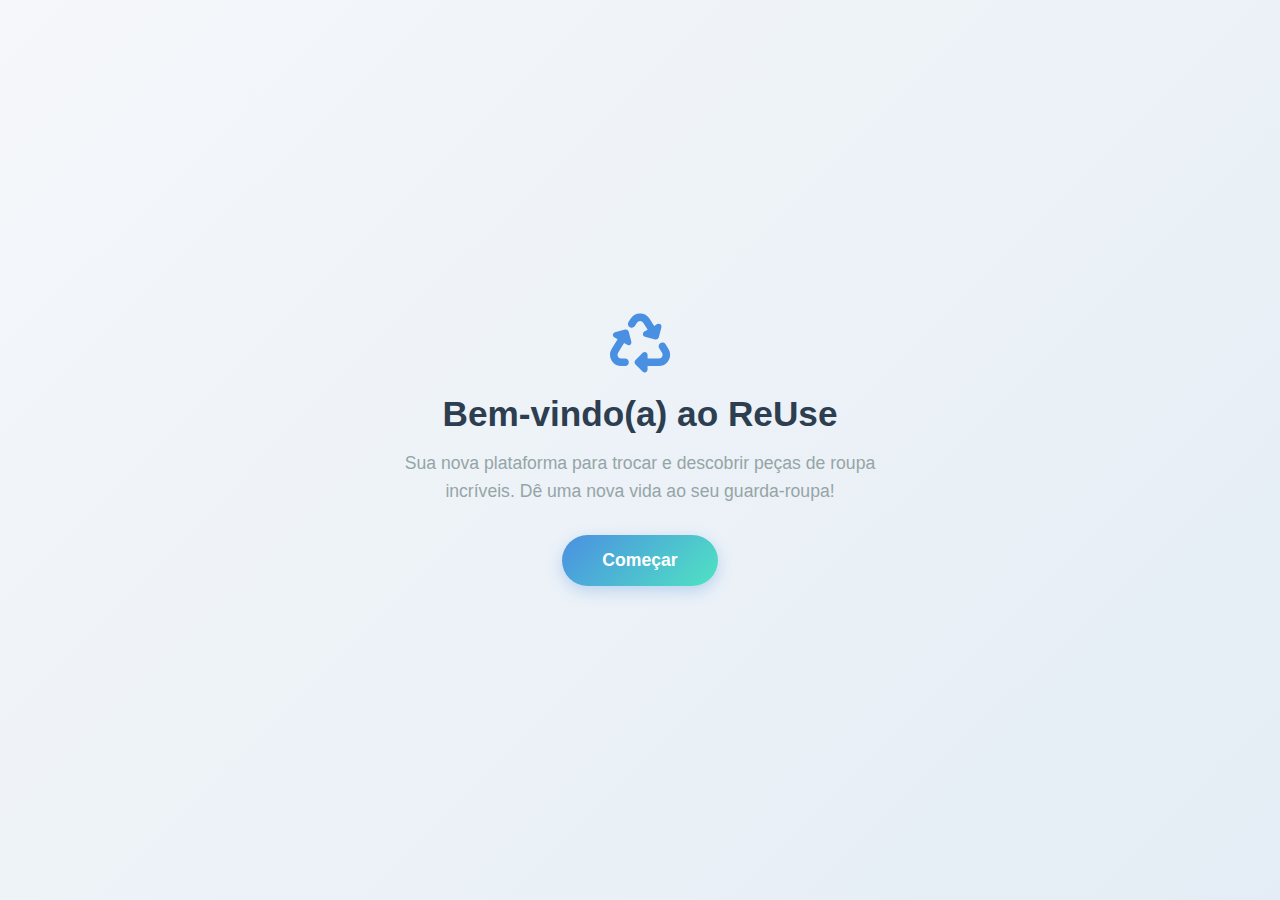
<file: index.html>
<!DOCTYPE html>
<html lang="pt-BR">
<head>
    <meta charset="UTF-8">
    <meta name="viewport" content="width=device-width, initial-scale=1.0">
    <title>ReUse - Descubra roupas únicas</title>
    
    <link rel="stylesheet" href="https://cdnjs.cloudflare.com/ajax/libs/font-awesome/6.4.0/css/all.min.css">
    
    <link rel="stylesheet" href="style.css">
</head>
<body>

    <div id="welcome-screen" class="full-screen-overlay">
        <div class="welcome-content">
            <i class="fas fa-recycle welcome-logo"></i>
            <h1>Bem-vindo(a) ao ReUse</h1>
            <p>Sua nova plataforma para trocar e descobrir peças de roupa incríveis. Dê uma nova vida ao seu guarda-roupa!</p>
            <button id="start-btn" class="modal-btn">Começar</button>
        </div>
    </div>

    <div id="gender-screen" class="full-screen-overlay hidden">
        <div class="gender-content">
            <h2>Para quem você está procurando?</h2>
            <p>Selecione o gênero das roupas que deseja visualizar.</p>
            
            <div class="gender-options-grid">
                <button class="gender-option" data-gender="feminino">
                    <i class="fas fa-female"></i>
                    <span>Feminino</span>
                </button>
                <button class="gender-option" data-gender="masculino">
                    <i class="fas fa-male"></i>
                    <span>Masculino</span>
                </button>
                <button class="gender-option active" data-gender="todos">
                    <i class="fas fa-tshirt"></i>
                    <span>Todos</span>
                </button>
            </div>

            <button id="apply-gender-btn" class="modal-btn">Continuar</button>
        </div>
    </div>

    <div id="filter-screen" class="full-screen-overlay hidden">
        <div class="filter-content">
            <h2>O que você procura hoje?</h2>
            <p>Selecione uma ou mais categorias.</p>
            
            <div class="filter-options-grid">
                <button class="filter-option" data-filter="camisas">
                    <i class="fas fa-tshirt"></i>
                    <span>Camisas</span>
                </button>
                <button class="filter-option" data-filter="calcas">
                    <i class="fa-solid fa-person-running"></i>
                    <span>Calças</span>
                </button>
                <button class="filter-option" data-filter="tenis">
                    <i class="fas fa-shoe-prints"></i>
                    <span>Tênis</span>
                </button>
                <button class="filter-option" data-filter="casacos">
                    <i class="fa-solid fa-user-secret"></i>
                    <span>Casacos</span>
                </button>
                <button class="filter-option" data-filter="vestidos">
                    <i class="fas fa-female"></i>
                    <span>Vestidos</span>
                </button>
                <button class="filter-option active" data-filter="todos">
                    <i class="fas fa-globe"></i>
                    <span>Ver Tudo</span>
                </button>
            </div>

            <button id="apply-filter-btn" class="modal-btn">Ver Itens</button>
        </div>
    </div>

    <header class="hidden">
        <div class="logo" id="app-logo" title="Voltar ao Início">
            <i class="fas fa-recycle logo-icon"></i>
            ReUse
        </div>
        <div class="header-icons">
            <div class="icon" id="back-to-filter-btn" title="Voltar aos Filtros">
                <i class="fas fa-sliders-h"></i>
            </div>
            <div class="icon">
                <i class="fas fa-user"></i>
            </div>
            <div class="icon">
                <i class="fas fa-comments"></i>
            </div>
        </div>
    </header>

    <main class="hidden">
        <div id="deck-container">
            </div>
        
        <div class="swipe-indicator">
            <div class="swipe-left">Não Gostei</div>
            <div class="swipe-up">Comprar</div>
            <div class="swipe-right">Trocar</div>
        </div>
    </main>

    <template id="card-template">
        <div class="card">
            <img class="card-image" src="" alt="Imagem do item">
            <div class="action-overlay overlay-reject">NÃO</div>
            <div class="action-overlay overlay-trade">TROCAR</div>
            <div class="action-overlay overlay-buy">COMPRAR</div>

            <div class="card-info">
                <div>
                    <h2 class="card-title"></h2>
                    <div class="card-distance">
                        <i class="fas fa-map-marker-alt"></i>
                        <span class="distance-text"></span>
                    </div>
                </div>
                <div class="card-details">
                    <span class="card-size">
                        <i class="fas fa-ruler"></i>
                        <span class="size-text"></span>
                    </span>
                    <span class="card-condition">
                        <i class="fas fa-star"></i>
                        <span class="condition-text"></span>
                    </span>
                </div>
            </div>
        </div>
    </template>

    <footer class="hidden">
        <button id="reject-btn" class="action-btn">
            <div class="btn-icon"><i class="fas fa-times"></i></div>
            <span class="action-label">Não Gostei</span>
        </button>
        
        <button id="buy-btn" class="action-btn">
            <div class="btn-icon"><i class="fas fa-shopping-bag"></i></div>
            <span class="action-label">Comprar</span>
        </button>

        <button id="trade-btn" class="action-btn">
            <div class="btn-icon"><i class="fas fa-heart"></i></div>
            <span class="action-label">Trocar</span>
        </button>
    </footer>

    <div id="match-popup" class="modal hidden">
        <div class="modal-content">
            <div class="modal-icon match-icon">
                <i class="fas fa-heart"></i>
            </div>
            <h2>Match de Troca!</h2>
            <p>Parabéns! Vocês têm interesse mútuo em trocar. Agora vocês podem conversar para combinar os detalhes.</p>
            <button class="modal-btn" id="close-match-btn">Continuar</button>
        </div>
    </div>

    <div id="buy-popup" class="modal hidden">
        <div class="modal-content">
            <div class="modal-icon buy-icon">
                <i class="fas fa-shopping-bag"></i>
            </div>
            <h2>Oferta de Compra Enviada!</h2>
            <p>Sua oferta de compra foi enviada para o vendedor. Você será notificado quando ele responder.</p>
            <button class="modal-btn" id="close-buy-btn">Continuar</button>
        </div>
    </div>

    <script src="script.js"></script>
</body>
</html>
</file>
<file: style.css>
/* =================== */
/* === CSS GERAL === */
/* =================== */

/* Reset e estilos básicos */
* {
    margin: 0;
    padding: 0;
    box-sizing: border-box;
    font-family: 'Segoe UI', Tahoma, Geneva, Verdana, sans-serif;
}

:root {
    --primary: #4A90E2;
    --secondary: #50E3C2;
    --accent: #FF6B6B;
    --success: #6BCF7F;
    --light: #F8F9FA;
    --dark: #2C3E50;
    --gray: #95A5A6;
    --card-shadow: 0 10px 30px rgba(0, 0, 0, 0.1);
}

body {
    background: linear-gradient(135deg, #f5f7fa 0%, #e4edf5 100%);
    color: var(--dark);
    height: 100vh;
    display: flex;
    flex-direction: column;
}

/* =========================== */
/* === TELAS DE ENTRADA === */
/* =========================== */

.full-screen-overlay {
    position: fixed;
    top: 0;
    left: 0;
    width: 100%;
    height: 100vh;
    background: linear-gradient(135deg, #f5f7fa 0%, #e4edf5 100%);
    z-index: 200;
    display: flex;
    justify-content: center;
    align-items: center;
    text-align: center;
    padding: 30px;
    animation: fadeIn 0.5s ease;
}

#welcome-screen .welcome-content {
    max-width: 500px;
}
.welcome-logo {
    font-size: 60px;
    color: var(--primary);
    margin-bottom: 20px;
}
#welcome-screen h1 {
    font-size: 2.2rem;
    color: var(--dark);
    margin-bottom: 15px;
}
#welcome-screen p {
    font-size: 1.1rem;
    color: var(--gray);
    line-height: 1.6;
    margin-bottom: 30px;
}
#start-btn {
    padding: 15px 40px;
    font-size: 1.1rem;
}

/* Tela de Gênero */
#gender-screen .gender-content {
    width: 100%;
    max-width: 600px;
}
#gender-screen h2 {
    font-size: 2rem;
    color: var(--dark);
    margin-bottom: 10px;
}
#gender-screen p {
    font-size: 1.1rem;
    color: var(--gray);
    margin-bottom: 30px;
}
.gender-options-grid {
    display: grid;
    grid-template-columns: repeat(auto-fit, minmax(150px, 1fr));
    gap: 20px;
    margin-bottom: 30px;
}
.gender-option {
    background: #fff;
    border: 2px solid #fff;
    border-radius: 15px;
    padding: 25px;
    font-size: 1rem;
    font-weight: 600;
    color: var(--dark);
    cursor: pointer;
    transition: all 0.3s ease;
    box-shadow: 0 4px 15px rgba(0,0,0,0.05);
    display: flex;
    flex-direction: column;
    align-items: center;
    gap: 15px;
}
.gender-option i {
    font-size: 2.5rem;
    color: var(--gray);
    transition: all 0.3s ease;
}
.gender-option:hover {
    transform: translateY(-5px);
    box-shadow: 0 8px 20px rgba(0,0,0,0.08);
}
.gender-option.active {
    border-color: var(--primary);
    background: #f0f6ff;
}
.gender-option.active i {
    color: var(--primary);
}
#apply-gender-btn {
    padding: 15px 40px;
    font-size: 1.1rem;
}

/* Tela de Filtro */
#filter-screen .filter-content {
    width: 100%;
    max-width: 600px;
}
#filter-screen h2 {
    font-size: 2rem;
    color: var(--dark);
    margin-bottom: 10px;
}
#filter-screen p {
    font-size: 1.1rem;
    color: var(--gray);
    margin-bottom: 30px;
}
.filter-options-grid {
    display: grid;
    grid-template-columns: repeat(auto-fit, minmax(120px, 1fr));
    gap: 15px;
    margin-bottom: 30px;
}
.filter-option {
    background: #fff;
    border: 2px solid #fff;
    border-radius: 15px;
    padding: 20px;
    font-size: 1rem;
    font-weight: 600;
    color: var(--dark);
    cursor: pointer;
    transition: all 0.3s ease;
    box-shadow: 0 4px 15px rgba(0,0,0,0.05);
    display: flex;
    flex-direction: column;
    align-items: center;
    gap: 10px;
}
.filter-option i {
    font-size: 1.8rem;
    color: var(--gray);
    transition: all 0.3s ease;
}
.filter-option:hover {
    transform: translateY(-5px);
    box-shadow: 0 8px 20px rgba(0,0,0,0.08);
}
.filter-option.active {
    border-color: var(--primary);
    background: #f0f6ff;
}
.filter-option.active i {
    color: var(--primary);
}
#apply-filter-btn {
    padding: 15px 40px;
    font-size: 1.1rem;
}

/* =========================== */
/* === ESTILOS DO APP PRINCIPAL === */
/* =========================== */

/* Header */
header {
    background-color: white;
    padding: 15px 20px;
    display: flex;
    justify-content: space-between;
    align-items: center;
    box-shadow: 0 2px 15px rgba(0, 0, 0, 0.08);
    z-index: 10;
    flex-shrink: 0;
}

.logo {
    font-size: 26px;
    font-weight: 800;
    background: linear-gradient(135deg, var(--primary), var(--secondary));
    -webkit-background-clip: text;
    -webkit-text-fill-color: transparent;
    display: flex;
    align-items: center;
    gap: 8px;
    cursor: pointer;
}

.logo-icon {
    font-size: 28px;
}

.header-icons {
    display: flex;
    gap: 20px;
}

.header-icons .icon {
    width: 40px;
    height: 40px;
    border-radius: 50%;
    background-color: var(--light);
    display: flex;
    justify-content: center;
    align-items: center;
    color: var(--dark);
    font-size: 18px;
    cursor: pointer;
    transition: all 0.3s ease;
    box-shadow: 0 2px 5px rgba(0, 0, 0, 0.05);
}

.header-icons .icon:hover {
    background-color: var(--primary);
    color: white;
    transform: translateY(-2px);
}

/* Área principal do deck */
main {
    flex: 1;
    display: flex;
    justify-content: center;
    align-items: center;
    padding: 10px 20px;
    position: relative;
    overflow: hidden;
}

#deck-container {
    width: 90%;
    max-width: 400px;
    height: 100%;
    max-height: 70vh;
    position: relative;
}

/* Cards */
.card {
    position: absolute;
    width: 100%;
    height: 100%; 
    background-color: white;
    border-radius: 20px;
    box-shadow: var(--card-shadow);
    overflow: hidden;
    transition: transform 0.5s ease-out, opacity 0.5s ease-out;
    cursor: grab;
}

.card-image {
    width: 100%;
    height: 75%;
    object-fit: cover;
}

.card-info {
    padding: 20px;
    height: 25%;
    display: flex;
    flex-direction: column;
    justify-content: space-between;
}

.card-title {
    font-size: 20px;
    font-weight: 600;
    margin-bottom: 5px;
}

.card-distance {
    color: var(--gray);
    font-size: 14px;
    margin-bottom: 10px;
    display: flex;
    align-items: center;
    gap: 5px;
}

.card-details {
    display: flex;
    justify-content: space-between;
    font-size: 14px;
    color: var(--dark);
}

.card-size, .card-condition {
    display: flex;
    align-items: center;
    gap: 5px;
    padding: 5px 10px;
    background-color: var(--light);
    border-radius: 15px;
}

/* Selos de Ação no Card */
.action-overlay {
    position: absolute;
    top: 50%;
    left: 50%;
    transform: translate(-50%, -50%) rotate(-15deg);
    padding: 10px 20px;
    border-radius: 10px;
    font-size: 2.5em; 
    font-weight: 800;
    color: white;
    opacity: 0; 
    pointer-events: none; 
    transition: opacity 0.2s ease-out;
    text-transform: uppercase;
    letter-spacing: 2px;
    border: 4px solid; 
    z-index: 5;
}

.action-overlay.overlay-reject {
    background-color: rgba(255, 107, 107, 0.7); 
    border-color: var(--accent);
    transform: translate(-50%, -50%) rotate(15deg); 
}

.action-overlay.overlay-trade {
    background-color: rgba(74, 144, 226, 0.7); 
    border-color: var(--primary);
}

.action-overlay.overlay-buy {
    background-color: rgba(107, 207, 127, 0.7); 
    border-color: var(--success);
    transform: translate(-50%, -50%) rotate(-5deg); 
}

/* Rodapé */
footer {
    padding: 25px 20px 40px;
    display: flex;
    justify-content: center;
    gap: 40px;
    background-color: #fff;
    box-shadow: 0 -5px 15px rgba(0, 0, 0, 0.05);
    flex-shrink: 0; 
}

.action-btn {
    width: 70px;
    height: 70px;
    border-radius: 50%;
    border: none;
    font-size: 24px;
    cursor: pointer;
    display: flex;
    justify-content: center;
    align-items: center;
    box-shadow: 0 5px 15px rgba(0, 0, 0, 0.1);
    transition: all 0.3s ease;
    position: relative;
}

.action-btn:hover {
    transform: translateY(-5px);
}

.action-btn:active {
    transform: scale(0.95);
}

#reject-btn .btn-icon {
    background: linear-gradient(135deg, #FF9A9E, #FAD0C4);
    color: white;
}

#buy-btn .btn-icon { 
    background: linear-gradient(135deg, #84FAB0, #8FD3F4);
    color: white;
}

#trade-btn .btn-icon { 
    background: linear-gradient(135deg, #A1C4FD, #C2E9FB);
    color: white;
}

.action-btn .btn-icon {
    width: 70px;
    height: 70px;
    border-radius: 50%;
    font-size: 24px;
    display: flex;
    justify-content: center;
    align-items: center;
    box-shadow: 0 5px 15px rgba(0, 0, 0, 0.1);
    transition: all 0.3s ease;
}

/* Animação dos botões */
.action-btn.active-reject .btn-icon {
    transform: scale(1.15) translateY(-5px);
    box-shadow: 0 8px 20px rgba(255, 107, 107, 0.4);
}
.action-btn.active-trade .btn-icon {
    transform: scale(1.15) translateY(-5px);
    box-shadow: 0 8px 20px rgba(74, 144, 226, 0.4);
}
.action-btn.active-buy .btn-icon {
    transform: scale(1.15) translateY(-5px);
    box-shadow: 0 8px 20px rgba(107, 207, 127, 0.4);
}

.action-label {
    position: absolute;
    bottom: -25px;
    font-size: 12px;
    font-weight: 600;
    color: var(--dark);
    white-space: nowrap;
}

/* Animações de saída */
.card-exiting-left {
    transform: translateX(-150%) rotate(-20deg);
    opacity: 0;
}

.card-exiting-right {
    transform: translateX(150%) rotate(20deg);
    opacity: 0;
}

.card-exiting-up {
    transform: translateY(-150%);
    opacity: 0;
}

/* Modais */
.modal {
    position: fixed;
    top: 0;
    left: 0;
    width: 100%;
    height: 100%;
    background-color: rgba(0, 0, 0, 0.7);
    display: flex;
    justify-content: center;
    align-items: center;
    z-index: 100;
    animation: fadeIn 0.3s ease;
}

@keyframes fadeIn {
    from { opacity: 0; }
    to { opacity: 1; }
}

.modal-content {
    background-color: white;
    padding: 40px 30px;
    border-radius: 20px;
    text-align: center;
    max-width: 80%;
    box-shadow: 0 10px 40px rgba(0, 0, 0, 0.2);
    animation: slideUp 0.4s ease;
}

@keyframes slideUp {
    from {  
        opacity: 0;
        transform: translateY(30px);
    }
    to {  
        opacity: 1;
        transform: translateY(0);
    }
}

.modal-icon {
    font-size: 60px;
    margin-bottom: 20px;
}
.match-icon {
    color: var(--primary);
}
.buy-icon {
    color: var(--success);
}
.modal h2 {
    margin-bottom: 15px;
    color: var(--dark);
    font-size: 24px;
}
.modal p {
    margin-bottom: 25px;
    line-height: 1.5;
    color: var(--gray);
}
.modal-btn {
    background: linear-gradient(135deg, var(--primary), var(--secondary));
    color: white;
    border: none;
    padding: 12px 30px;
    border-radius: 50px;
    cursor: pointer;
    font-size: 16px;
    font-weight: 600;
    transition: all 0.3s ease;
    box-shadow: 0 5px 15px rgba(74, 144, 226, 0.3);
}
.modal-btn:hover {
    transform: translateY(-3px);
    box-shadow: 0 8px 20px rgba(74, 144, 226, 0.4);
}

.hidden {
    display: none;
}

/* Mensagem de fim dos cards */
.end-message {
    text-align: center;
    color: var(--gray);
    padding: 40px 20px;
}
.end-message h2 {
    margin-bottom: 15px;
    font-size: 24px;
}
.end-message p {
    font-size: 16px;
}
.refresh-btn {
    margin-top: 20px;
    background: linear-gradient(135deg, var(--primary), var(--secondary));
    color: white;
    border: none;
    padding: 12px 25px;
    border-radius: 50px;
    cursor: pointer;
    font-size: 16px;
    font-weight: 600;
    transition: all 0.3s ease;
}
.refresh-btn:hover {
    transform: translateY(-3px);
    box-shadow: 0 5px 15px rgba(74, 144, 226, 0.3);
}

/* Indicador de swipe */
.swipe-indicator {
    position: absolute;
    top: 20px;
    width: 100%;
    display: flex;
    justify-content: space-between;
    padding: 0 20px;
    pointer-events: none;
    z-index: 5;
}
.swipe-left, .swipe-right, .swipe-up {
    padding: 8px 15px;
    border-radius: 20px;
    font-size: 14px;
    font-weight: 600;
    opacity: 0;
    transition: opacity 0.3s ease;
}
.swipe-left {
    background-color: var(--accent);
    color: white;
}
.swipe-right {
    background-color: var(--primary);
    color: white;
}
.swipe-up {
    background-color: var(--success);
    color: white;
}

/* Responsividade */
@media (max-width: 480px) {
    .action-btn {
        width: 60px;
        height: 60px;
        font-size: 20px;
    }
    
    footer {
        gap: 25px;
        padding: 20px 20px 35px; /* Padding menor para telas pequenas */
    }
    
    .action-label {
        font-size: 11px;
        bottom: -22px; /* Mais perto do botão */
    }

    .action-overlay {
        font-size: 2.5em; /* Ajuste para telas menores */
        padding: 10px 20px;
    }
    
    .gender-option {
        padding: 20px;
    }
    .gender-option i {
        font-size: 2rem;
    }
}
</file>
